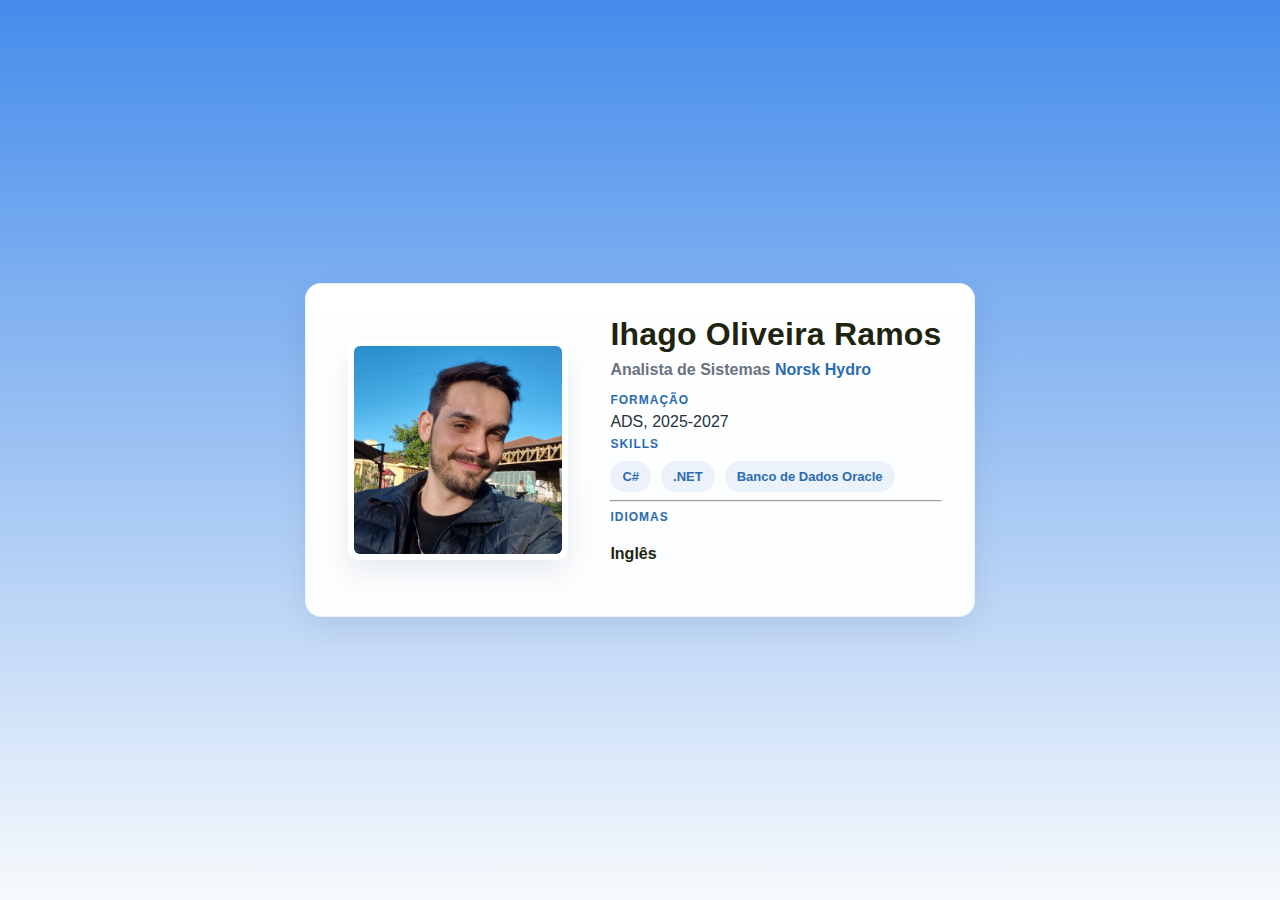
<file: PaginaPessoal/index.html>
<!doctype html>
<html lang="pt-BR">
<head>
  <meta charset="utf-8">
  <meta name="viewport" content="width=device-width, initial-scale=1">
  <title>Ihago Oliveira Ramos — Página Pessoal</title>
  <link rel="stylesheet" href="styles.css">
</head>
<body>
  <main class="profile">
    <div class="card">
      <div class="photo">
        <!-- Usando `logo.png` existente dentro de `PaginaPessoal/Image/` -->
        <img src="Image/profile.jpg" alt="profile">
      </div>
      <div class="info">
        <h1>Ihago Oliveira Ramos</h1>
        <p class="role">Analista de Sistemas <span class="company">Norsk Hydro</span>

        <section class="education">
          <h2>Formação</h2>
          <p>ADS, 2025-2027</p>
          <p></p>
        </section>

        <section class="skills">
          <h2>Skills</h2>
          <ul class="tags">
            <li>C#</li>
            <li>.NET</li>
            <li>Banco de Dados Oracle</li>
          </ul>
        </section>
        <hr>

        <section class="languages">
          <h2>Idiomas</h2> <h4>Inglês</h4>
        </section>
      </div>
    </div>
  </main>
</body>
</html>
</file>
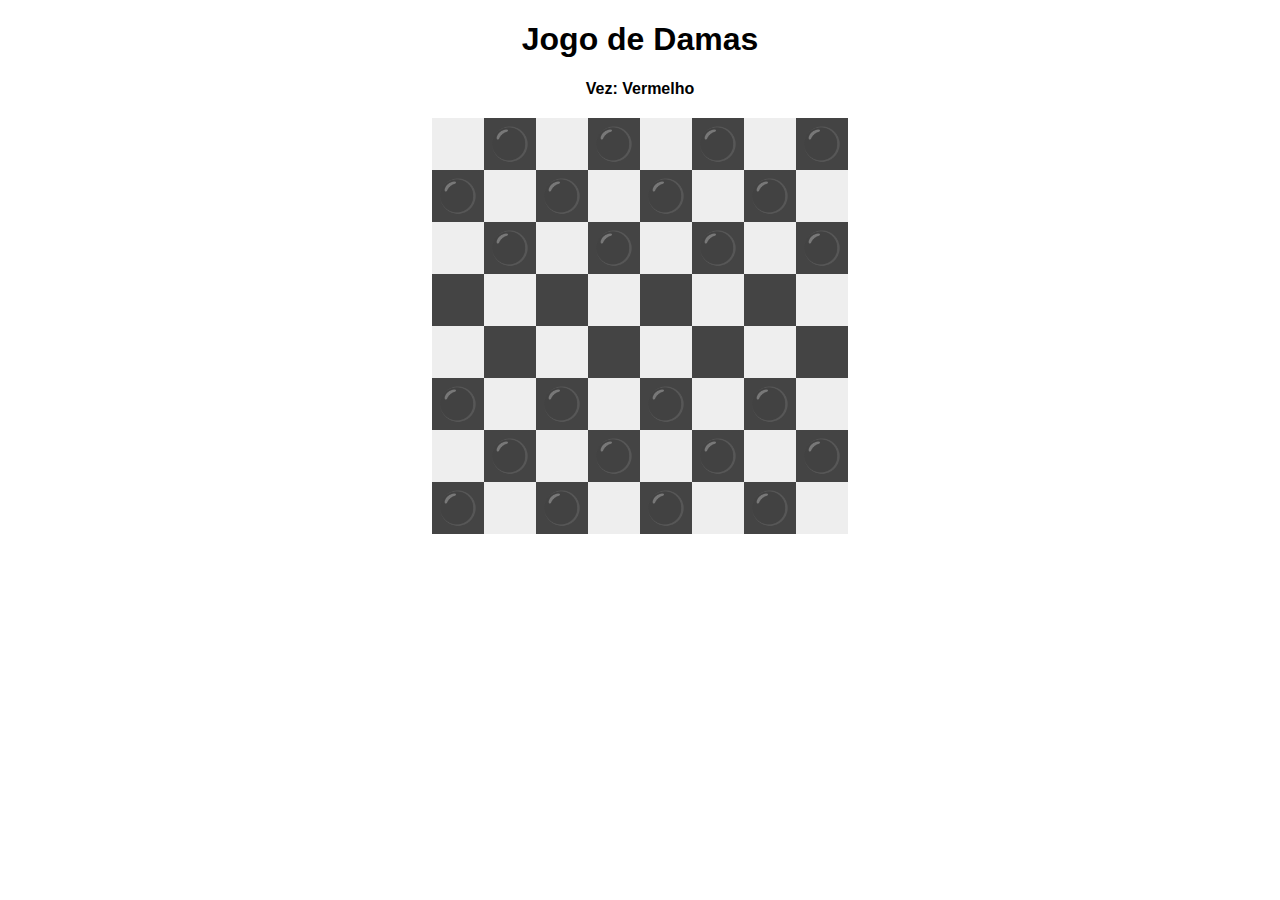
<file: Ai teste.html>
<!DOCTYPE html>
<html lang="pt">
<head>
    <meta charset="UTF-8">
    <title>Jogo de Damas</title>
    <style>
        body { font-family: Arial, sans-serif; text-align: center; }
        table { border-collapse: collapse; margin: 20px auto; }
        td {
            width: 50px; height: 50px;
            text-align: center; vertical-align: middle;
            font-size: 32px; cursor: pointer;
        }
        .black { background: #444; }
        .white { background: #eee; }
        .piece-red { color: red; }
        .piece-black { color: black; }
        .piece-enemy { color: blue; } /* Nova cor para o time inimigo */
        #turn { margin-top: 10px; font-weight: bold; }
    </style>
</head>
<body>
    <h1>Jogo de Damas</h1>
    <div id="turn">Vez: <span id="player">Vermelho</span></div>
    <table id="board"></table>
    <script>
        const SIZE = 8;
        const board = [];
        const table = document.getElementById('board');
        let selected = null;
        let turn = 'red';

        function createBoard() {
            for (let i = 0; i < SIZE; i++) {
                board[i] = [];
                const row = table.insertRow();
                for (let j = 0; j < SIZE; j++) {
                    const cell = row.insertCell();
                    cell.className = (i + j) % 2 === 0 ? 'white' : 'black';
                    cell.dataset.row = i;
                    cell.dataset.col = j;
                    if ((i < 3) && cell.className === 'black') {
                        board[i][j] = 'black';
                        cell.innerHTML = '<span class="piece-enemy">&#9899;</span>'; // inimigo azul
                    } else if ((i > 4) && cell.className === 'black') {
                        board[i][j] = 'red';
                        cell.innerHTML = '<span class="piece-red">&#9899;</span>';
                    } else {
                        board[i][j] = null;
                    }
                    cell.onclick = () => handleClick(i, j);
                }
            }
        }

        function handleClick(i, j) {
            if (selected) {
                movePiece(selected.i, selected.j, i, j);
                selected = null;
                highlight();
            } else if (board[i][j] === turn) {
                selected = { i, j };
                highlight(i, j);
            }
        }

        function highlight(si, sj) {
            for (let r = 0; r < SIZE; r++) {
                for (let c = 0; c < SIZE; c++) {
                    table.rows[r].cells[c].style.outline = '';
                }
            }
            if (si !== undefined && sj !== undefined) {
                table.rows[si].cells[sj].style.outline = '2px solid yellow';
            }
        }

        function movePiece(fromI, fromJ, toI, toJ) {
            if (!isValidMove(fromI, fromJ, toI, toJ)) return;
            board[toI][toJ] = board[fromI][fromJ];
            board[fromI][fromJ] = null;
            // Captura
            if (Math.abs(toI - fromI) === 2) {
                const capI = (fromI + toI) / 2;
                const capJ = (fromJ + toJ) / 2;
                board[capI][capJ] = null;
            }
            renderBoard();
            turn = turn === 'red' ? 'black' : 'red';
            document.getElementById('player').textContent = turn === 'red' ? 'Vermelho' : 'Preto';
        }

        function isValidMove(fromI, fromJ, toI, toJ) {
            if (board[toI][toJ]) return false;
            const dir = turn === 'red' ? -1 : 1;
            // Movimento simples
            if (toI === fromI + dir && Math.abs(toJ - fromJ) === 1) return true;
            // Captura
            if (toI === fromI + dir * 2 && Math.abs(toJ - fromJ) === 2) {
                const midI = (fromI + toI) / 2;
                const midJ = (fromJ + toJ) / 2;
                return board[midI][midJ] && board[midI][midJ] !== turn;
            }
            return false;
        }

        function renderBoard() {
            for (let i = 0; i < SIZE; i++) {
                for (let j = 0; j < SIZE; j++) {
                    const cell = table.rows[i].cells[j];
                    cell.innerHTML = '';
                    if (board[i][j] === 'red') {
                        cell.innerHTML = '<span class="piece-red">&#9899;</span>';
                    } else if (board[i][j] === 'black') {
                        cell.innerHTML = '<span class="piece-enemy">&#9899;</span>'; // inimigo azul
                    }
                }
            }
        }

        createBoard();
    </script>
</body>
</html>
</file>
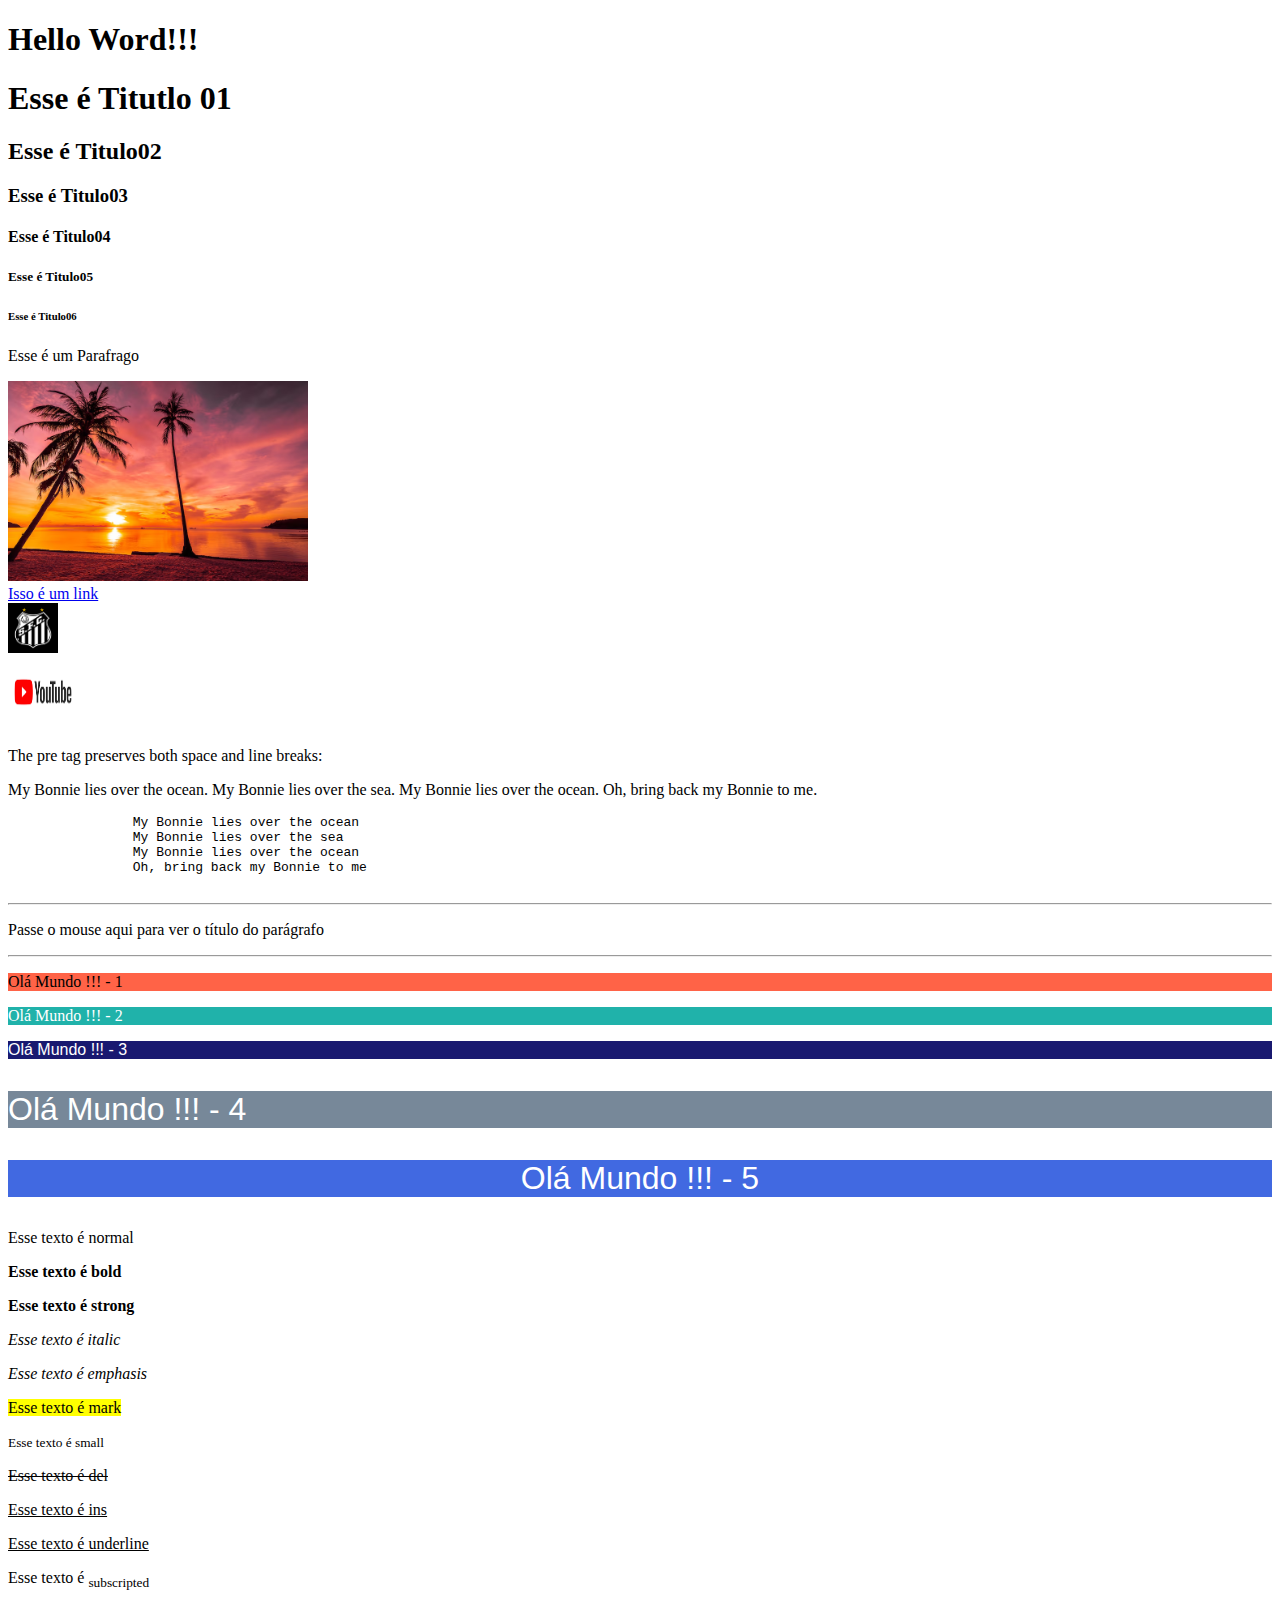
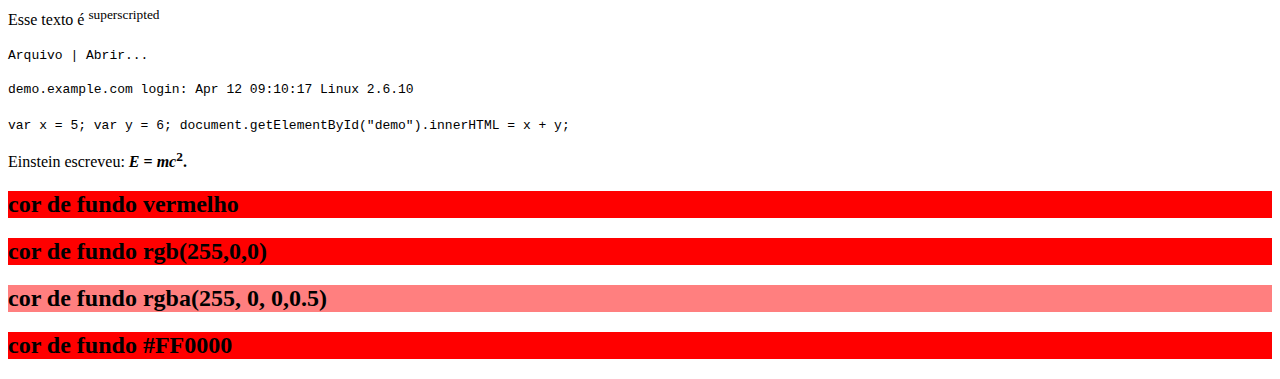
<file: Aula01.html>
<!DOCTYPE html>
<html lang="en">
<head>
    <meta charset="UTF-8">
    <meta name="viewport" content="width=device-width, initial-scale=1.0">
    <title>Primeira Aula</title>
</head>
<body>
            <h1>Hello Word!!!</h1>
            <h1>Esse é Titutlo 01</h1>
            <h2>Esse é Titulo02</h2>
            <h3>Esse é Titulo03</h3>
            <h4>Esse é Titulo04</h4>
            <h5>Esse é Titulo05</h5>
            <h6>Esse é Titulo06</h6>
            <p>Esse é um Parafrago</p>

            <img src="pordosol.avif" alt="Por do Sol" width="300px" height="200px">
            <br/>
            <a href="https://www.google.com/"> Isso é um link</a>
            <br/>   
            <a target="_blank" href="https://www.santosfc.com.br/">
                <img src="santos.png" alt="Santos FC" width="50px" height="50px">
            </a>
            <br/>
            <a target="_blank" href="https://www.youtube.com/">
                <img src="logoyoutube.png" alt="Youtube" width="70px" height="70px">
            </a>

            <p>The pre tag preserves both space and line breaks:</p>
            <p>My Bonnie lies over the ocean.
            My Bonnie lies over the sea.
            My Bonnie lies over the ocean.
            Oh, bring back my Bonnie to me.
            </p>

            <pre>
                My Bonnie lies over the ocean
                My Bonnie lies over the sea
                My Bonnie lies over the ocean
                Oh, bring back my Bonnie to me
            </pre>
            
         <hr>
            <p title="Este é um Paragrafo">
                Passe o mouse aqui para ver o título do parágrafo
            </p>
         <hr>
            
         <p style="background-color: tomato;">
            Olá Mundo !!! - 1 
        </p>  
        
        <p style="background-color: lightseagreen; 
        color: white;">
            Olá Mundo !!! - 2
        </p>

        <p style="background-color: midnightblue;
        color: white;
        font-family: Arial, Helvetica, sans-serif;">
            Olá Mundo !!! - 3
        </p>

        <p style="background-color: lightslategray;
        color: white;
        font-family: Arial, Helvetica, sans-serif;
        font-size: xx-large;">
            Olá Mundo !!! - 4
        </p>

        <p style="background-color: royalblue;
        color: white;
        font-family: Arial, Helvetica, sans-serif;
        font-size: xx-large;
        text-align: center;">
            Olá Mundo !!! - 5
        </p>

        <p>Esse texto é normal</p>
        <p><b>Esse texto é bold</b></p>
        <p><strong>Esse texto é strong</strong></p>
        <p><i>Esse texto é italic</i></p>
        <p><em>Esse texto é emphasis</em></p>
        <p><mark>Esse texto é mark</mark></p>
        <p><small>Esse texto é small</small></p>
        <p><del>Esse texto é del</del></p>
        <p><ins>Esse texto é ins</ins></p>
        <p><u>Esse texto é underline</u></p>
        <p>Esse texto é <sub>subscripted</sub></p>
        <p>Esse texto é <sup>superscripted</sup></p>

        <p><kbd>Arquivo | Abrir...</kbd></p>
        
        <samp>
            demo.example.com login: Apr 12 09:10:17 Linux 2.6.10
        </samp>
        <br><br>    
        <code>
            var x = 5; var y = 6; document.getElementById("demo").innerHTML = x + y;
        </code>

        <p> Einstein escreveu: 
           <b><var>E</var> = <var>m</var><var>c</var><sup>2</sup>.</b> 
        </p>

        <h2 style="background-color:red">
            cor de fundo vermelho
        </h2>

        <h2 style="background-color: rgb(255,0,0);">
            cor de fundo rgb(255,0,0)
        </h2>

        <h2 style="background-color: rgba(255, 0, 0,0.5);">
            cor de fundo rgba(255, 0, 0,0.5)
        </h2>

        <h2 style="background-color: #FF0000;">
            cor de fundo #FF0000
        </h2>


</body>
</html>
</file>
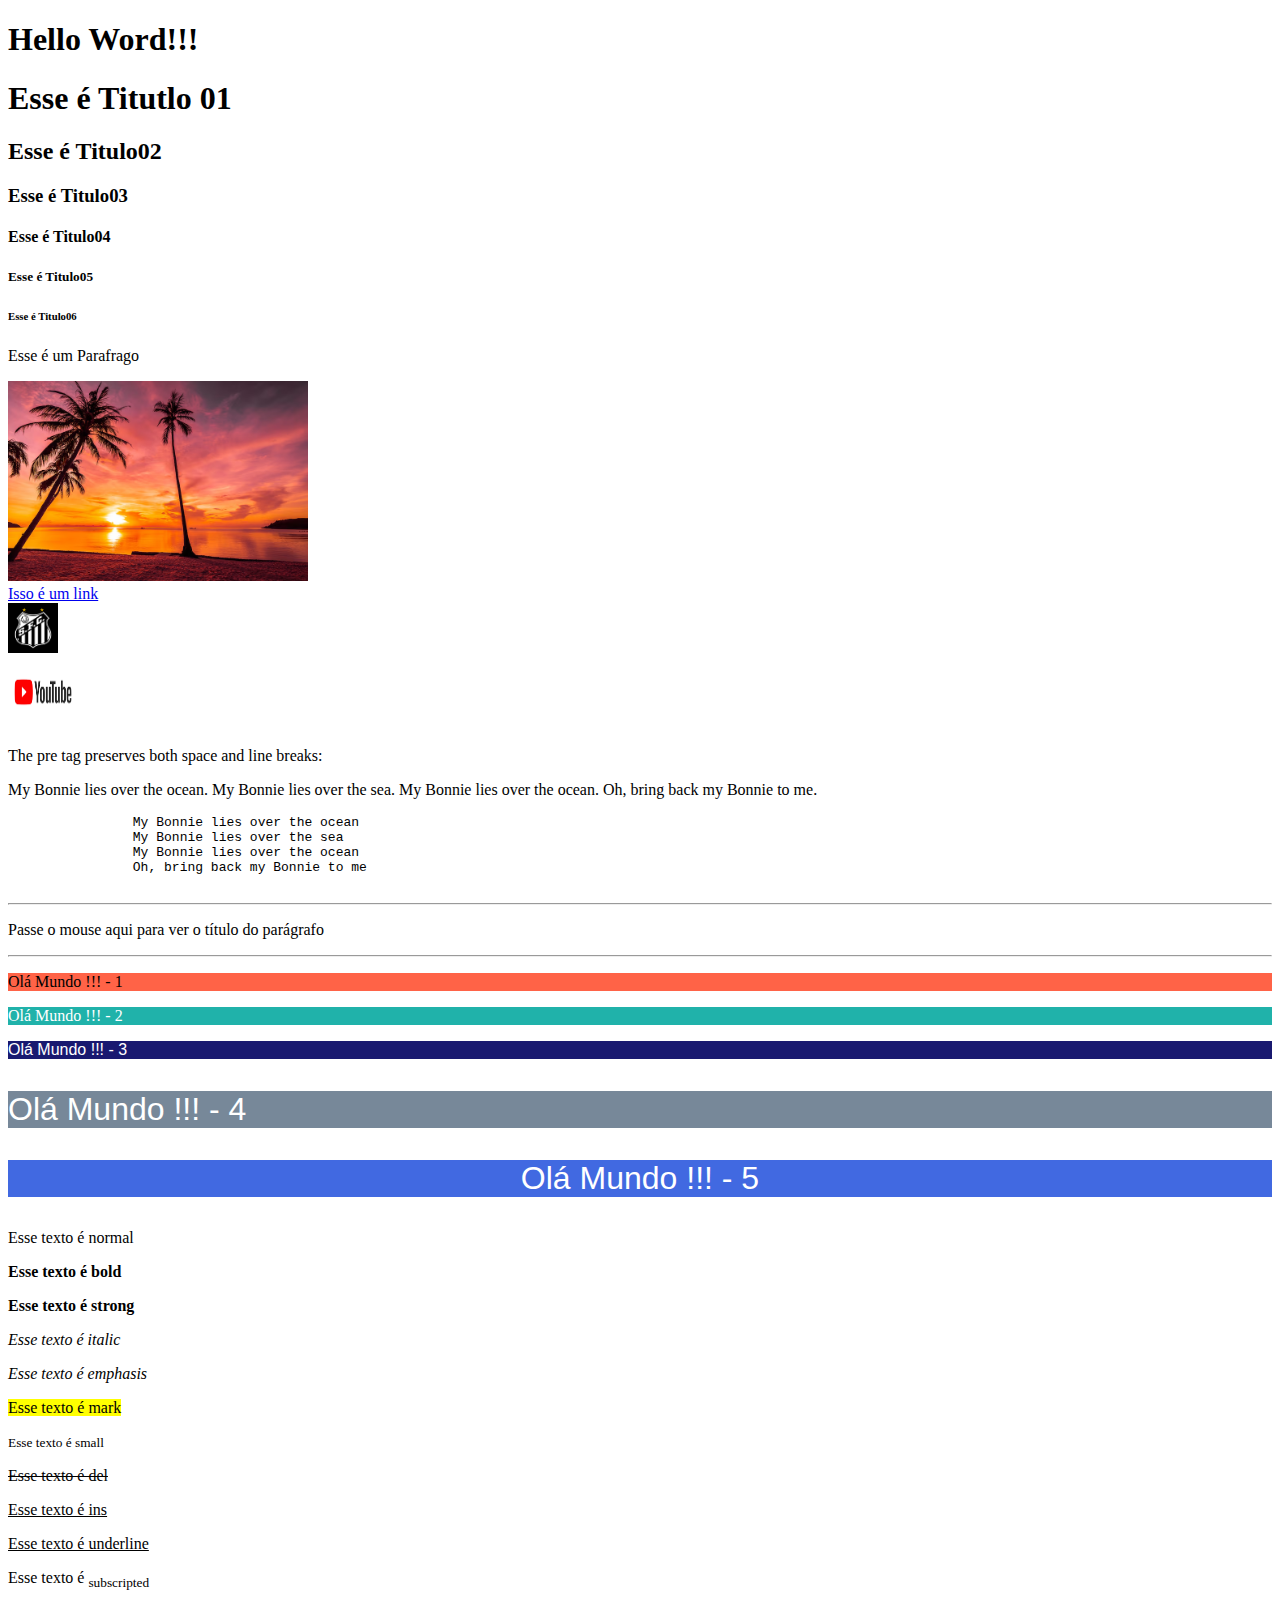
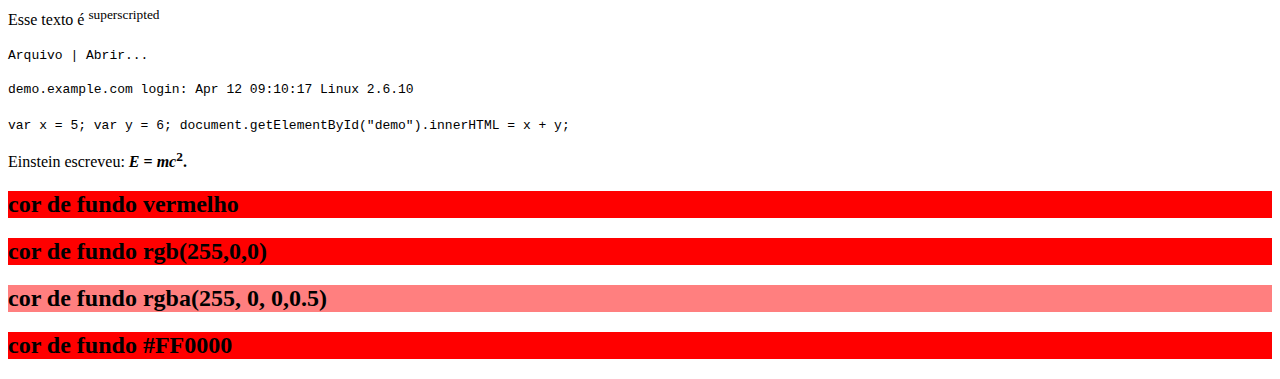
<file: Aula02.html>
<!DOCTYPE html>
<html lang="en">
<head>
    <meta charset="UTF-8">
    <meta name="viewport" content="width=device-width, initial-scale=1.0">
    <title>Segunda Aula</title>
</head>
<body>
            <h1>Hello Word!!!</h1>
            <h1>Esse é Titutlo 01</h1>
            <h2>Esse é Titulo02</h2>
            <h3>Esse é Titulo03</h3>
            <h4>Esse é Titulo04</h4>
            <h5>Esse é Titulo05</h5>
            <h6>Esse é Titulo06</h6>
            <p>Esse é um Parafrago</p>

            <img src="pordosol.avif" alt="Por do Sol" width="300px" height="200px">
            <br/>
            <a href="https://www.google.com/"> Isso é um link</a>
            <br/>   
            <a target="_blank" href="https://www.santosfc.com.br/">
                <img src="santos.png" alt="Santos FC" width="50px" height="50px">
            </a>
            <br/>
            <a target="_blank" href="https://www.youtube.com/">
                <img src="logoyoutube.png" alt="Youtube" width="70px" height="70px">
            </a>

            <p>The pre tag preserves both space and line breaks:</p>
            <p>My Bonnie lies over the ocean.
            My Bonnie lies over the sea.
            My Bonnie lies over the ocean.
            Oh, bring back my Bonnie to me.
            </p>

            <pre>
                My Bonnie lies over the ocean
                My Bonnie lies over the sea
                My Bonnie lies over the ocean
                Oh, bring back my Bonnie to me
            </pre>
            
         <hr>
            <p title="Este é um Paragrafo">
                Passe o mouse aqui para ver o título do parágrafo
            </p>
         <hr>
            
         <p style="background-color: tomato;">
            Olá Mundo !!! - 1 
        </p>  
        
        <p style="background-color: lightseagreen; 
        color: white;">
            Olá Mundo !!! - 2
        </p>

        <p style="background-color: midnightblue;
        color: white;
        font-family: Arial, Helvetica, sans-serif;">
            Olá Mundo !!! - 3
        </p>

        <p style="background-color: lightslategray;
        color: white;
        font-family: Arial, Helvetica, sans-serif;
        font-size: xx-large;">
            Olá Mundo !!! - 4
        </p>

        <p style="background-color: royalblue;
        color: white;
        font-family: Arial, Helvetica, sans-serif;
        font-size: xx-large;
        text-align: center;">
            Olá Mundo !!! - 5
        </p>

        <p>Esse texto é normal</p>
        <p><b>Esse texto é bold</b></p>
        <p><strong>Esse texto é strong</strong></p>
        <p><i>Esse texto é italic</i></p>
        <p><em>Esse texto é emphasis</em></p>
        <p><mark>Esse texto é mark</mark></p>
        <p><small>Esse texto é small</small></p>
        <p><del>Esse texto é del</del></p>
        <p><ins>Esse texto é ins</ins></p>
        <p><u>Esse texto é underline</u></p>
        <p>Esse texto é <sub>subscripted</sub></p>
        <p>Esse texto é <sup>superscripted</sup></p>

        <p><kbd>Arquivo | Abrir...</kbd></p>
        
        <samp>
            demo.example.com login: Apr 12 09:10:17 Linux 2.6.10
        </samp>
        <br><br>    
        <code>
            var x = 5; var y = 6; document.getElementById("demo").innerHTML = x + y;
        </code>

        <p> Einstein escreveu: 
           <b><var>E</var> = <var>m</var><var>c</var><sup>2</sup>.</b> 
        </p>

        <h2 style="background-color:red">
            cor de fundo vermelho
        </h2>

        <h2 style="background-color: rgb(255,0,0);">
            cor de fundo rgb(255,0,0)
        </h2>

        <h2 style="background-color: rgba(255, 0, 0,0.5);">
            cor de fundo rgba(255, 0, 0,0.5)
        </h2>

        <h2 style="background-color: #FF0000;">
            cor de fundo #FF0000
        </h2>


</body>
</html>
</file>
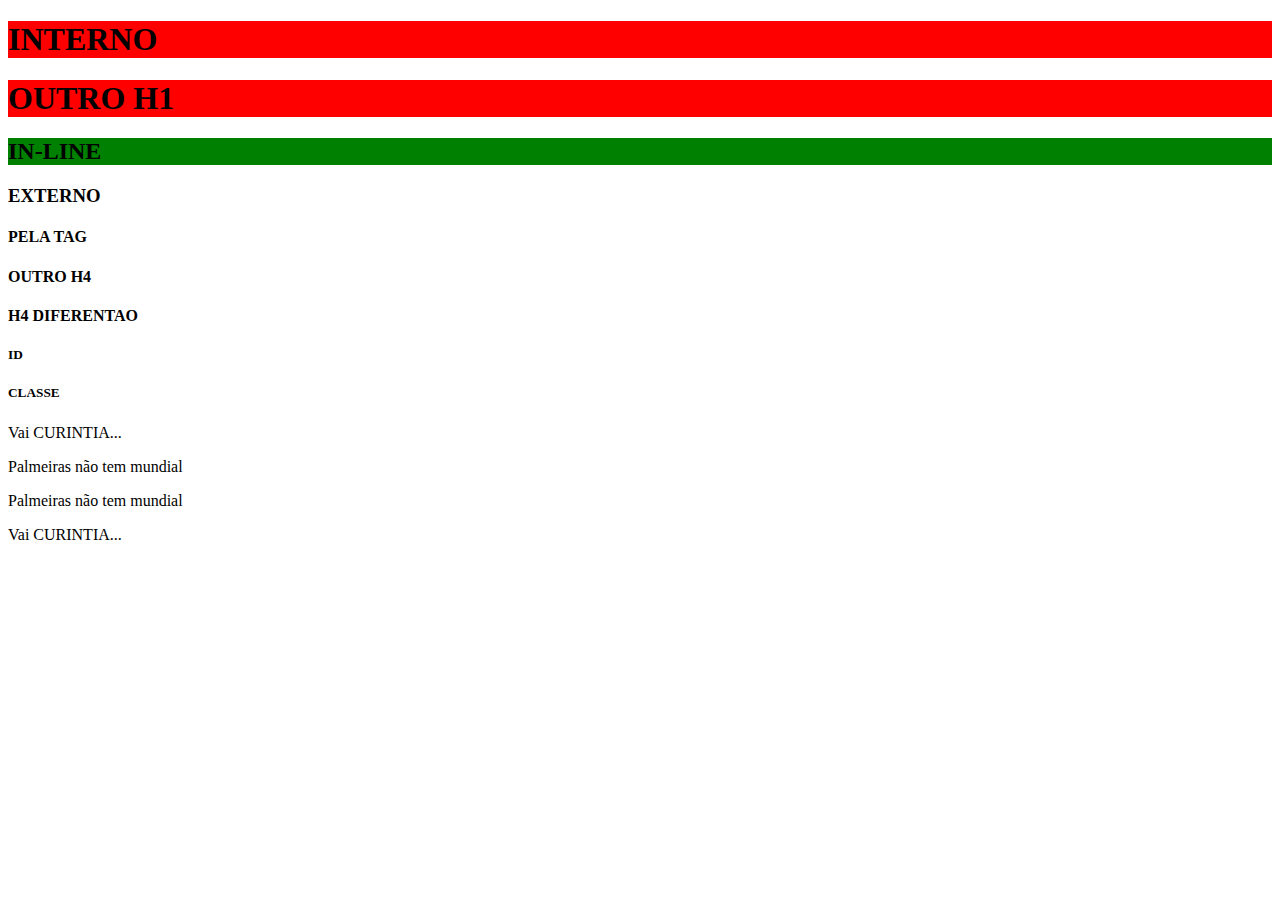
<file: css.html>
<!DOCTYPE html>
<html lang="en">
<head>

    <meta charset="UTF-8">
    <meta name="viewport" content="width=device-width, initial-scale=1.0">
    <title>Document</title>

    <style>
        h1 {background-color: red;}
        
    </style>
    <link rel="stylesheet" href="Styles.css">    
</head>
<body>

    <h1>INTERNO</h1>

    <h1>OUTRO H1</h1>

    <h2 style="background-color: green;">IN-LINE</h2>

    <h3>EXTERNO</h3>

    <h4>PELA TAG</h4>
    <h4>OUTRO H4</h4>
    <h4 id="idH4">H4 DIFERENTAO</h4>

    <h5 id="idH5">ID</h5>

    <h5 class="classH5">CLASSE</h5>

    <p class="destaque">Vai CURINTIA...</p>
    <p>Palmeiras não tem mundial </p>
    <p>Palmeiras não tem mundial </p>
    <p class="destaque">Vai CURINTIA...</p>
    




    
    
</body>
</html>
</file>
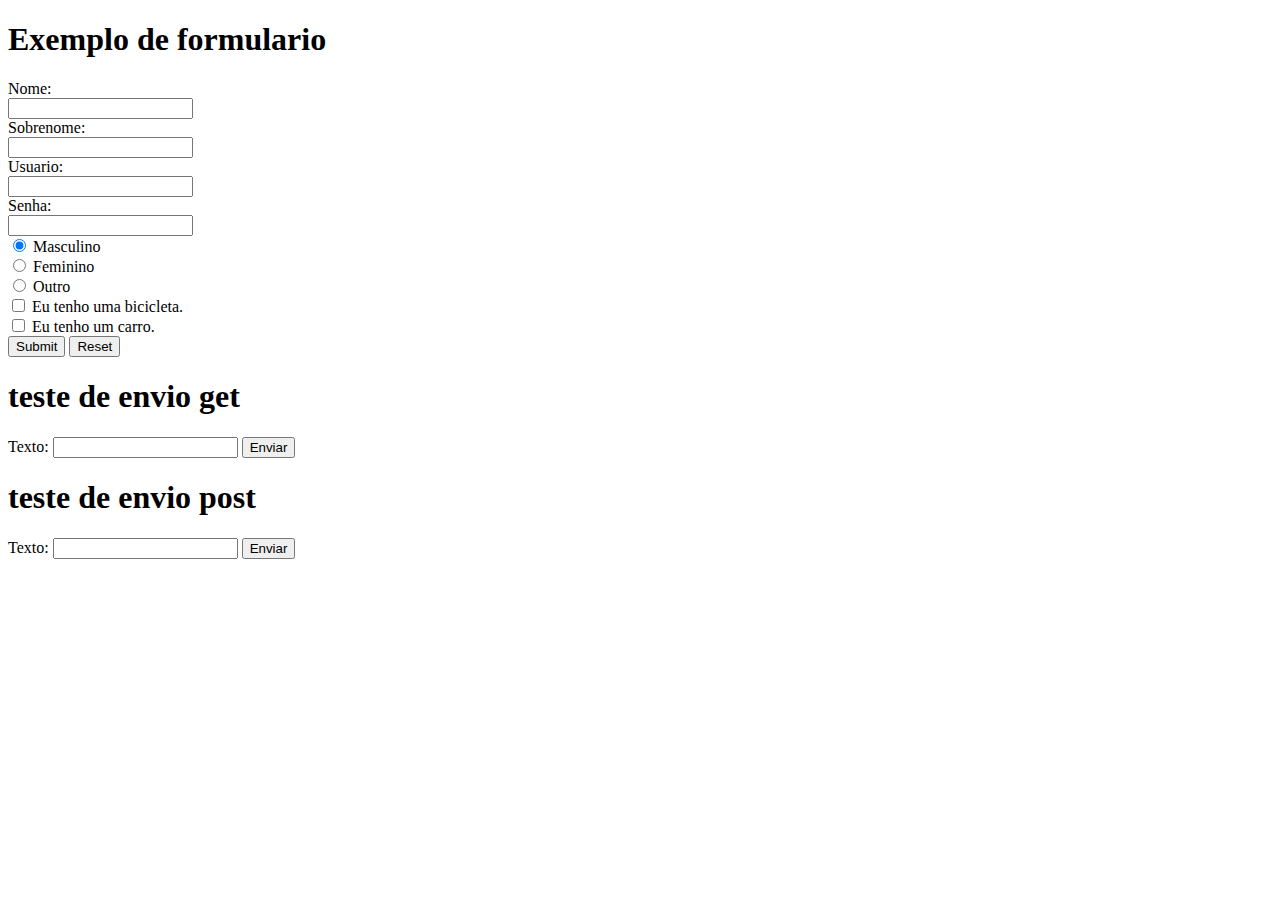
<file: formulario.html>
<!DOCTYPE html>
<html lang="en">
<head>
    <meta charset="UTF-8">
    <meta name="viewport" content="width=device-width, initial-scale=1.0">
    <title>Formulario</title>
</head>
<body>
    <h1>Exemplo de formulario </h1>
    <form>
        Nome:
        <br>
        <input type="text" name="nome" >
        <br>
        Sobrenome:
        <br>
        <input type="text" name="sobrenome">
        <br>
        Usuario:
        <br>
        <input type="text" name="userid">
        <br>
        Senha:
        <br>
        <input type="password" name="psw">
        <br>
        <input type="radio" name="genero" value="macho" checked> Masculino
        <br>
        <input type="radio" name="genero" value="femea"> Feminino
        <br>
        <input type="radio" name="genero" value="outro"> Outro 
        <br>
        <input type="checkbox" name="vehicle1" value="Bike"> Eu tenho uma bicicleta.
        <br>
        <input type="checkbox" name="vehicle2" value="Car"> Eu tenho um carro.
        <br>
        <input type="submit" value="Submit">
        <input type="reset">
    </form>
    <h1>teste de envio get</h1>
    <form action="recebe.php" method="get">
        <label for="nome">Texto:</label>
        <input type="text" id="nome" name="nome" required>
        <input type="submit" value="Enviar">
    </form>
    <h1>teste de envio post</h1>
    
    <form action="recebe.php" method="post">

     <form action="recebe.php" method="post">
        <label for="nome">Texto:</label>
        <input type="text" id="nome" name="nome" required>
        <input type="submit" value="Enviar">
     </form>
     
     

        
</body>
</html>
</file>
<file: PaginaPessoal/styles.css>
:root {
    --bg: #f5f7fb;
    --card: #ffffff;
    --accent: #2b6cb0;
    --muted: #6b7280
}

* {
    box-sizing: border-box
}

body {
    font-family: "Segoe UI", Roboto, Arial, sans-serif;
    margin: 0;
    background: linear-gradient(180deg, #448ceb 0%, #f7fafc 100%);
    color: #1e240f;
    display: flex;
    align-items: center;
    justify-content: center;
    min-height: 100vh;
    padding: 32px
}

.profile .card {
    background: linear-gradient(180deg, var(--card), #fbfdff);
    width: 100%;
    max-width: 980px;
    display: flex;
    gap: 32px;
    padding: 32px;
    border-radius: 16px;
    box-shadow: 0 10px 30px rgba(16, 24, 40, 0.08);
    align-items: center;
    border: 1px solid rgba(43, 108, 176, 0.08)
}

.photo img {
    width: 220px;
    height: 220px;
    object-fit: cover;
    border-radius: 12px;
    border: 6px solid #fff;
    box-shadow: 0 12px 30px rgba(16, 24, 40, 0.08);
    background: linear-gradient(135deg, #e6eef6, #f7fbff)
}

.photo {
    flex: 0 0 240px;
    display: flex;
    align-items: center;
    justify-content: center
}

.info {
    flex: 1
}

.info h1 {
    margin: 0 0 8px;
    font-size: 32px;
    letter-spacing: 0.2px
}

.role {
    margin: 0 0 14px;
    color: var(--muted);
    font-weight: 600
}

.company {
    color: var(--accent);
    font-weight: 700
}

.section {
    margin-top: 12px;
    padding-top: 12px;
    border-top: 1px dashed rgba(16, 24, 40, 0.04)
}

.education h2,

.skills h2,
.languages h2 {
    margin: 0;
    font-size: 12px;
    color: var(--accent);
    text-transform: uppercase;
    letter-spacing: 1px
}   

.education p,
.languages p {
    margin: 6px 0 0;
    color: #263238
}

.tags {
    list-style: none;
    padding: 0;
    display: flex;
    flex-wrap: wrap;
    gap: 10px;
    margin: 10px 0 0
}

.tags li {
    background: rgba(43, 108, 176, 0.08);
    color: var(--accent);
    padding: 8px 12px;
    border-radius: 999px;
    font-weight: 700;
    font-size: 13px
}

.contact {
    margin-top: 14px;
    display: flex;
    gap: 12px;
    align-items: center
}

.btn {
    display: inline-block;
    padding: 8px 14px;
    background: var(--accent);
    color: #fff;
    border-radius: 8px;
    text-decoration: none;
    font-weight: 700
}

@media(max-width:880px) {
    .profile .card {
        flex-direction: column;
        text-align: center
    }

    .photo {
        flex: 0 0 auto
    }

    .photo img {
        width: 180px;
        height: 180px
    }

    .info {
        width: 100%
    }
}

@media(max-width:420px) {
    .photo img {
        width: 140px;
        height: 140px
    }

    .info h1 {
        font-size: 22px
    }
}
</file>
<file: Styles.css>
<!DOCTYPE html>
<html lang="en">
<head>

    <meta charset="UTF-8">
    <meta name="viewport" content="width=device-width, initial-scale=1.0">
    <title>Document</title>

    <style>
        h1 {background-color: red;}
        
    </style>
    <link rel="stylesheet" href="Styles.css">    
</head>
<body>

    <h1>INTERNO</h1>

    <h1>OUTRO H1</h1>

    <h2 style="background-color: green;">IN-LINE</h2>

    <h3>EXTERNO</h3>

    <h4>PELA TAG</h4>
    <h4>OUTRO H4</h4>
    <h4 id="idH4">H4 DIFERENTAO</h4>

    <h5 id="idH5">ID</h5>

    <h5 class="classH5">CLASSE</h5>

    <p class="destaque">Vai CURINTIA...</p>
    <p>Palmeiras não tem mundial </p>
    <p>Palmeiras não tem mundial </p>
    <p class="destaque">Vai CURINTIA...</p>
    




    
    
</body>
</html>
</file>
